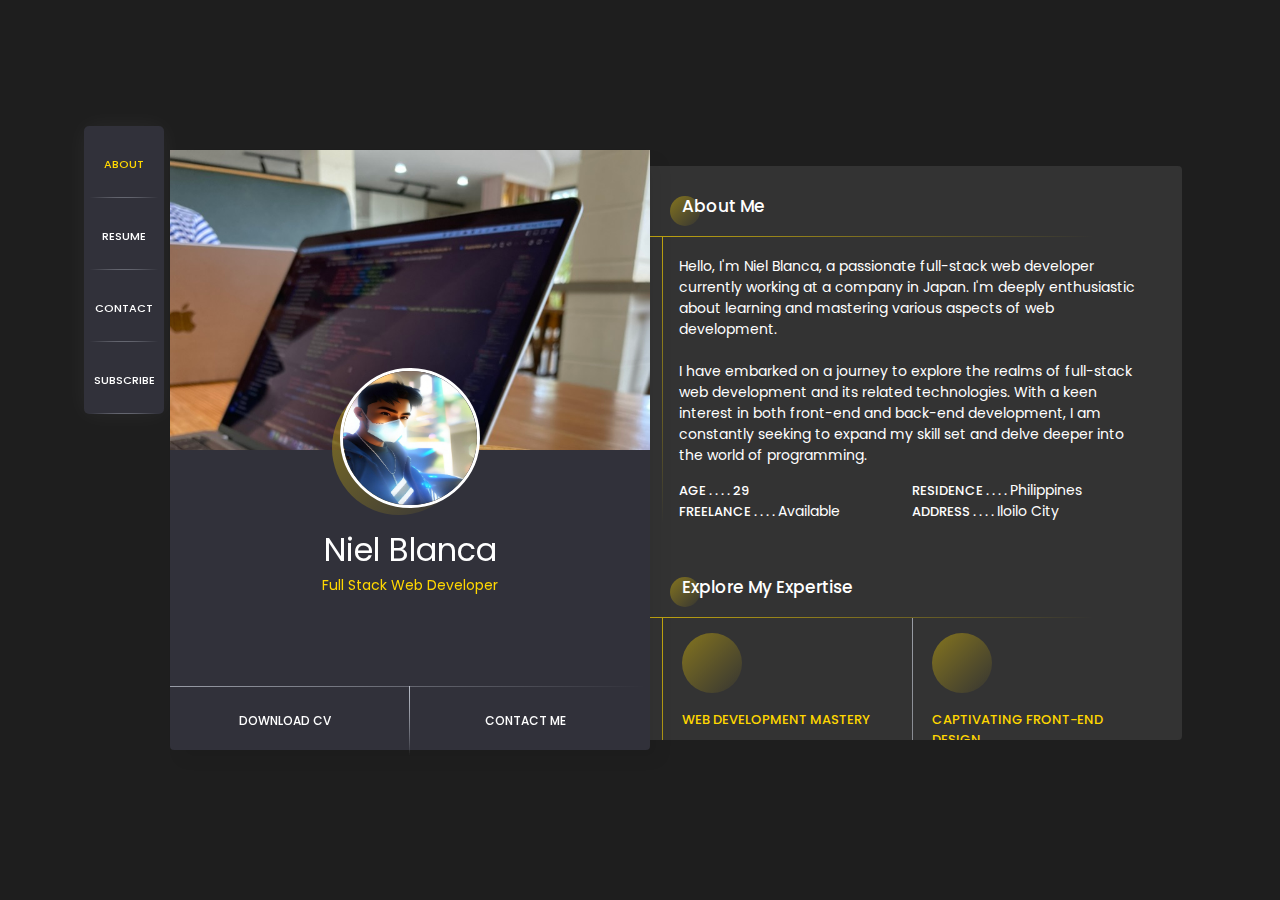
<file: index.html>
<!DOCTYPE html>
<html lang="en">
<head>
    <meta charset="UTF-8" />
    <meta name="viewport" content="width=device-width, initial-scale=1">
    <title>Niel Blanca</title>
    <link type="text/css" rel="stylesheet"
        href="https://fonts.googleapis.com/css?family=Roboto:300,400,500,700|Google+Sans" />
    <link
        href="https://fonts.googleapis.com/css?family=Poppins:100,100i,200,200i,300,300i,400,400i,500,500i,600,600i,700,700i,800,800i,900,900i"
        rel="stylesheet" />
    <link rel="stylesheet" href="https://use.fontawesome.com/releases/v5.0.9/css/all.css"
        integrity="sha384-5SOiIsAziJl6AWe0HWRKTXlfcSHKmYV4RBF18PPJ173Kzn7jzMyFuTtk8JA7QQG1" crossorigin="anonymous" />
    <link rel="shortcut icon" href="./favicon.ico">
    <link rel="stylesheet" type="text/css" href="assets/dark.css">
    <script type="text/javascript" src="assets/script.js"></script>
</head>

<body>
    <div class="background gradient">
        <ul class="bg-bubbles">
            <li></li>
            <li></li>
            <li></li>
            <li></li>
            <li></li>
            <li></li>
            <li></li>
            <li></li>
            <li></li>
            <li></li>
        </ul>
     
    </div>
    <div class="page">
        <header>
            <nav>
                <a href="#about" class="selected" id='getAbout'>
                    <span class="fas fa-user"></span>
                    <span class="link">ABOUT</span>
                </a>
                <a href="#resume" id='getResume'>
                    <span class="fas fa-file"></span>
                    <span class="link">RESUME</span>
                </a>
                <a href="#contact" id='getContact'>
                    <span class="fas fa-at"></span>
                    <span class="link">CONTACT</span>
                </a>
                <a href="subscribe.html">
                    <span class="fas fa-inbox"></span>
                    <span class="link">SUBSCRIBE</span>
                </a>
            </nav>
        </header>
        <main>
            <section id="presentation" class="profile">
                <div class="profile-background">
                    <img src="src/bg.jpeg" alt="bg image">
                </div>
                <div>
                    <div class="profile-image">
                        <img src="src/profile.png" alt="Ryan Adlard">
                    </div>
                    <h1 class="profile-name" id="nombre">Niel Blanca</h1>
                    <h2 class="profile-profession">Full Stack Web Developer</h2>
                    <div class="profile-social" id="profile-social">
                        <a href="https://github.com/Spybooster" class="fab fa-github" target="_blank"></a>
                    </div>
                </div>
                <div class="profile-buttons">
                    <a href="src/jezernielblanca.pdf" download>DOWNLOAD CV <i class="fas fa-download"></i></a>
                    <a href="#contact" id="contactLink">CONTACT ME <i class="fas fa-arrow-right"></i></a>
                </div>
            </section>

            <section id="about" class="about view">
                <article class="about-aboutMe">
                    <h3 class="title">About Me</h3>
                    <div class="line-left">
                        <p>Hello, I'm Niel Blanca, a passionate full-stack web developer currently working at a company in Japan. I'm deeply
                        enthusiastic about learning and mastering various aspects of web development. <br /><br />
                    I have embarked on a journey to explore the realms of full-stack web development and its related technologies. With a
                    keen interest in both front-end and back-end development, I am constantly seeking to expand my skill set and delve
                    deeper into the world of programming.</p>
                        <div>
                            <div>
                                <span>AGE . . . . </span><span id="age"></span>
                            </div>
                            <div>
                                <span>RESIDENCE . . . . </span>Philippines
                            </div>
                            <div>
                                <span>FREELANCE . . . . </span>Available
                            </div>
                            <div>
                                <span>ADDRESS . . . . </span>Iloilo City
                            </div>
                        </div>
                    </div>
                </article>
                <article class="about-services">
                    <h3 class="title">Explore My Expertise</h3>
                    <div class="line-left">
                        <article class="line-down">
                            <div class="fas fa-code"></div>
                            <h4>Web Development Mastery</h4>
                            <p>Elevate your online presence with expertly crafted web solutions using PHP, Laravel, and CodeIgniter.
                                From dynamic websites to sophisticated web applications, I bring your ideas to life with precision and
                                creativity.</p>
                        </article>
                        <article class="line-down">
                            <div class="fas fa-paint-brush"></div>
                            <h4>Captivating Front-end Design</h4>
                            <p>Design immersive user experiences with the latest in HTML, CSS, and JavaScript. Using modern frameworks
                                like Vue.js and Bootstrap, I create visually stunning interfaces that captivate and engage your
                                audience.</p>
                        </article>
                        <article>
                            <div class="fas fa-database"></div>
                            <h4>Powerful Back-end Solutions</h4>
                            <p>Empower your web applications with robust back-end development using PHP and advanced frameworks like
                                Laravel and CodeIgniter. From database design to server-side logic, I build scalable and secure
                                solutions tailored to your needs.</p>
                        </article>
                        <article>
                            <div class="fas fa-laptop"></div>
                            <h4>Seamless Responsive Design</h4>
                            <p>Deliver seamless user experiences across all devices and screen sizes. With a focus on responsive design
                                principles, I ensure your website looks flawless and functions effortlessly on desktops, tablets, and
                                smartphones.</p>
                        </article>
                    </div>
                </article>
                <article class="about-services">
                    <h3 class="title">Tailored Web Development Services</h3>
                    <div class="line-left">
                        <article class="line-down">
                            <div class="fas fa-battery-half"></div>
                            <h4>Basic Web Development Service</h4>
                            <p>Embark on your digital journey with confidence. Our Basic Web Development Service is crafted for
                                individuals and small businesses seeking a reliable online presence.</p>
                            <h4>Starting at ₱2,500 / day</h4>
                            <h4>Starting at ₱50,000 / month</h4>
                            <ul>
                                <li>Up to 5 Pages</li>
                                <li>Modern Design</li>
                                <li>Standard Support</li>
                            </ul>
                            <p>With the Basic service, you'll receive professional web development expertise dedicated to showcasing
                                your brand effectively. Perfect for entrepreneurs and startups looking to establish a solid online
                                foundation.</p>
                            <a href="#" class="btn btn-primary">Start Your Journey</a>
                        </article>
                        <article class="line-down">
                            <div class="fas fa-battery-full"></div>
                            <h4>Advanced Web Development Service</h4>
                            <p>Elevate your digital presence with our Advanced Web Development Service. Tailored solutions designed to
                                meet your unique business needs and surpass your expectations.</p>
                            <h4>Starting at ₱4,500 / day</h4>
                            <h4>Starting at ₱90,000 / month</h4>
                            <ul>
                                <li>Up to 15 Pages</li>
                                <li>Custom Design</li>
                                <li>Premium Support</li>
                            </ul>
                            <p>With the Advanced service, you'll receive dynamic web development expertise that not only captivates but
                                also functions seamlessly across all devices. Ideal for businesses seeking to excel in a competitive
                                digital landscape.</p>
                            <a href="#" class="btn btn-primary">Elevate Your Presence</a>
                        </article>
                    </div>
                </article>
            </section>

            <section id="resume" class="resume">
                <h3 class="title">Resume</h3>
                <article class="resume-lines">
                    <section class="resume-line line-left">
                        <h4 class="line-down"> <i class="fas fa-briefcase"></i> Professional Experience</h4>
                        <article class="line-down">
                            <div class="date active">2023 - Present</div>
                            <h5 class="name">Software Engineer - Web Development</h5>
                            <h6 class="company">LivLine Japan</h6>
                            <p>Driving the advancement of dynamic business and entrepreneurial websites and projects as a pivotal member
                                of the development team.</p>
                        </article>
                        <article class="line-down">
                            <div class="date">2021 - 2023</div>
                            <h5 class="name">SCRUM Master and Junior Web Developer</h5>
                            <h6 class="company">Global Enablement Corp., Australia</h6>
                            <p>Championed the development of Designa Studio, an innovative online event organizer with a 3D platform and
                                AR capabilities, demonstrating adeptness in SCRUM methodologies.</p>
                        </article>
                        <article>
                            <div class="date">2018 - 2021</div>
                            <h5 class="name">Junior Web Developer</h5>
                            <h6 class="company">Korean Company</h6>
                            <p>Contributed to the creation of an Online Learning Management System (LMS) for English tutoring projects,
                                showcasing proficiency in web development.</p>
                        </article>
                    </section>
                    <section class="resume-line line-left">
                        <h4 class="line-down"> <i class="fas fa-university"></i> Education</h4>
                        <article class="line-down">
                            <div class="date">2018</div>
                            <h5 class="name">Bachelor of Science in Computer Science</h5>
                            <h6 class="company">NIPSC ILOILO</h6>
                            <p>Awarded a Bachelor's Degree in Computer Science from NIPSC Institute, solidifying foundational knowledge
                                in computer science.</p>
                        </article>
                        <article class="line-down">
                            <div class="date">2017</div>
                            <h5 class="name">Computer Literacy Course</h5>
                            <h6 class="company">ALS CARLES ILOILO</h6>
                            <p>Acquired essential computer skills, laying the foundation for a successful career in technology.</p>
                        </article>
                    </section>
                </article>

                <article class="resume-skills">
                    <h3 class="title">My Skills</h3>
                    <div>
                        <section class="line-left">
                            <h4 class="line-down"> <i class="fas fa-code"></i> WEB DEVELOPMENT</h4>
                            <div class="line-down">
                                <div style="color: aliceblue;">PHP</div>
                                <div>
                                    <div style="width: 85%"></div>
                                </div>
                            </div>
                            <div class="line-down">
                                <div style="color: aliceblue;">Laravel</div>
                                <div>
                                    <div style="width: 80%"></div>
                                </div>
                            </div>
                            <div class="line-down">
                                <div style="color: aliceblue;">CodeIgniter</div>
                                <div>
                                    <div style="width: 75%"></div>
                                </div>
                            </div>
                            <div class="line-down">
                                <div style="color: aliceblue;">JavaScript</div>
                                <div>
                                    <div style="width: 85%"></div>
                                </div>
                            </div>
                            <div>
                                <div style="color: aliceblue;">HTML/CSS</div>
                                <div>
                                    <div style="width: 85%"></div>
                                </div>
                            </div>
                        </section>
                        <section class="line-left">
                            <h4 class="line-down"><i class="fas fa-paint-brush"></i> FRONT-END DESIGN</h4>
                            <div class="line-down">
                                <div style="color: aliceblue;">Vue.js</div>
                                <div>
                                    <div style="width: 80%"></div>
                                </div>
                            </div>
                            <div class="line-down">
                                <div style="color: aliceblue;">Bootstrap</div>
                                <div>
                                    <div style="width: 75%"></div>
                                </div>
                            </div>
                            <div>
                                <div style="color: aliceblue;">Responsive Design</div>
                                <div>
                                    <div style="width: 85%"></div>
                                </div>
                            </div>
                        </section>
                        <section class="line-left">
                            <h4 class="line-down"><i class="fas fa-database"></i> BACK-END SOLUTIONS</h4>
                            <div class="line-down">
                                <div style="color: aliceblue;">MySQL</div>
                                <div>
                                    <div style="width: 85%"></div>
                                </div>
                            </div>
                            <div class="line-down">
                                <div style="color: aliceblue;">Database Design</div>
                                <div>
                                    <div style="width: 80%"></div>
                                </div>
                            </div>
                            <div>
                                <div style="color: aliceblue;">Server-Side Logic</div>
                                <div>
                                    <div style="width: 85%"></div>
                                </div>
                            </div>
                        </section>
                    </div>
                </article>

                <article class="resume-skills">
                    <h3 class="title">Langauges</h3>
                    <div>
                        <section class="line-left">
                            <div class="line-down">
                                <div style="color: aliceblue;">English</div>
                                <div>
                                    <div style="width: 85%"></div>
                                </div>
                            </div>
                            <div class="line-down">
                                <div style="color: aliceblue;">Tagalog or Hiligaynon</div>
                                <div>
                                    <div style="width: 100%"></div>
                                </div>
                            </div>
                        </section>
                    </div>  
                </article> 
            </section>

            <section id="work" class="contact">
                <h3 class="title">Get in Touch</h3>
                <iframe
                    src="https://www.google.com/maps/embed?pb=!1m14!1m12!1m3!1d17937.35447239902!2d123.11658184926944!3d11.54020680594334!2m3!1f0!2f0!3f0!3m2!1i1024!2i768!4f13.1!5e1!3m2!1sen!2sph!4v1708953900172!5m2!1sen!2sph"
                    width="500" height="250" style="border:0;" allowfullscreen="" loading="lazy"
                    referrerpolicy="no-referrer-when-downgrade"></iframe>
                <div class="contact-information line-left">
                    <div>
                        <span>ADDRESS:</span> Iloilo, Philippines
                    </div>
                    <div>
                        <span>EMAIL:</span> jezerniel.blanca@icloud.com
                    </div>
                    <div>
                        <span>PHONE:</span> +639207834631
                    </div>
                    <div>
                        <span>FREELANCE:</span> Available
                    </div>
                </div>
            </section>
        </main>
    </div>
    <script type="text/javascript" src="assets/custom.js"></script>
</body>
</html>
</file>
<file: assets/dark.css>
body,
button,
input,
textarea {
    margin: 0;
    font-family: Poppins;
    border: none;
    padding: 0;
}

.title::after,
.title::before {
    content: "";
    position: absolute;
}

.resume-line .date,
header nav a .link {
    font-size: 11px;
    text-transform: uppercase;
}

body {
    background: linear-gradient(to bottom right, #50a3a2 0, gold 100%);
    font-size: 14px;
    color: #626262;
    letter-spacing: 0;
    font-weight: 400;
    -webkit-font-smoothing: antialiased;
}

.lighted,
.profile-buttons a:hover,
.resume-line .date.active,
header nav a:hover {
    color: gold;
}

a {
    text-decoration: none;
    color: #fff;
}

.background.gradient {
    background: #1e1e1e;
    background: linear-gradient(to bottom right, #1e1e1e 0, #2a2a2a 100%);
    position: fixed;
    overflow: hidden;
    top: 0;
    left: 0;
    width: 100%;
    height: 100%;
}

.bg-bubbles li {
    position: absolute;
    list-style: none;
    display: block;
    width: 40px;
    height: 40px;
    background-color: rgba(255, 255, 255, 0.1);
    bottom: -160px;
    animation: 25s infinite square;
}

.about-aboutMe>div,
.about-services>div,
.line-down,
.line-left,
.profile-background,
.profile-buttons,
.profile-buttons a,
.profile-image,
.profile-image img,
.title,
header nav a {
    position: relative;
}

.bg-bubbles li:nth-child(2) {
    left: 20%;
    width: 80px;
    height: 80px;
    animation-delay: 2s;
    animation-duration: 17s;
    background-color: rgba(255, 255, 255, 0.15);
}

.bg-bubbles li:nth-child(4) {
    left: 40%;
    width: 60px;
    height: 60px;
    animation-duration: 22s;
    background-color: rgba(255, 255, 255, 0.2);
}

.bg-bubbles li:nth-child(6) {
    left: 80%;
    width: 120px;
    height: 120px;
    animation-delay: 3s;
    background-color: rgba(255, 255, 255, 0.15);
}

.bg-bubbles li:nth-child(8) {
    left: 55%;
    width: 20px;
    height: 20px;
    animation-delay: 15s;
    animation-duration: 40s;
    background-color: rgba(255, 255, 255, 0.1);
}

.bg-bubbles li:nth-child(9) {
    left: 25%;
    width: 10px;
    height: 10px;
    animation-delay: 2s;
    animation-duration: 40s;
    background-color: rgba(255, 255, 255, 0.05);
}

.bg-bubbles li:nth-child(10) {
    left: 90%;
    width: 160px;
    height: 160px;
    animation-delay: 11s;
    background-color: rgba(255, 255, 255, 0.2);
}

.about-services>div:after,
.profile-buttons a:first-child::after,
.profile-buttons a:first-child::before,
header nav a::before {
    background: radial-gradient(ellipse at top, rgba(197, 202, 213, 0.7) 0, rgba(255, 255, 255, 0) 70%);
}

@keyframes square {
    0% {
        transform: translateY(0);
    }

    100% {
        transform: translateY(-700px) rotate(600deg);
    }
}

button,
input,
textarea {
    display: block;
    font-size: 13px;
    width: 100%;
    height: 60px;
    color: #fff;
    background: 0 0;
    border-bottom: 1px solid #d8dbe2;
    appearance: none;
    resize: none;
    outline: 0;
    transition: 0.3s;
    border-radius: 0;
}

button:focus,
input:focus,
textarea:focus {
    color: #fff;
    border-bottom: 1px solid gold;
}

.title {
    text-align: left;
    margin: 0 0 15px 20px;
    padding: 0 0 5px;
    font-size: 17px;
    color: #fff;
    line-height: 21px;
    font-weight: 500;
}

.title::before {
    left: -12px;
    top: 0;
    width: 30px;
    height: 30px;
    background: linear-gradient(135deg, rgba(255, 215, 0, 0.4) 0, rgba(255, 215, 0, 0.01) 100%);
    z-index: -1;
    border-radius: 30px;
}

.title::after {
    left: -40px;
    bottom: -15px;
    width: 95%;
    height: 1px;
    background: radial-gradient(ellipse at left, rgba(255, 215, 0, 0.7) 0, rgba(255, 255, 255, 0) 70%);
}

.about-services>div:after,
.line-left::before,
header nav a::before {
    width: 1px;
    height: 100%;
    content: "";
    position: absolute;
}

.line-left::before {
    left: 0;
    top: 0;
    background: radial-gradient(ellipse at top, rgba(255, 215, 0, 0.7) 0, rgba(255, 255, 255, 0) 70%);
}

.line-down::after {
    content: "";
    position: absolute;
    left: 0;
    bottom: 0;
    width: 100%;
    height: 1px;
    background: radial-gradient(ellipse at left, rgba(255, 215, 0, 0.7) 0, rgba(255, 255, 255, 0) 70%);
}

header {
    background: #31313a;
    color: rgba(255, 255, 255, 0.85);
    border-radius: 0 0 5px 5px;
    width: 100%;
    max-width: 540px;
    box-shadow: 0 0 25px rgba(255, 255, 255, 0.05);
    position: fixed;
    top: -180px;
    z-index: 100;
}

header nav {
    display: flex;
    justify-content: space-between;
    align-items: center;
    width: 100%;
}

header nav a {
    width: 100%;
    height: 72px;
    text-align: center;
    display: flex;
    flex-direction: column;
    justify-content: center;
    transition: color 0.3s;
    font-size: 20px;
}

header nav a::before {
    left: 0;
    bottom: 0;
}

header nav a .link {
    font-weight: 500;
    margin-top: 4px;
}

main {
    margin-top: 100px;
}

main .about,
main .blog,
main .contact,
main .profile,
main .resume,
main .works {
    box-sizing: border-box;
    position: relative;
    background: #31313a;
    color: rgba(255, 255, 255, 0.85);
    text-align: center;
    z-index: 10;
    border-radius: 4px;
    max-width: 540px;
    margin: 0 auto;
}

main .about,
main .blog,
main .contact,
main .resume,
main .works

main .profile {
    margin-top: 18px;
    overflow: hidden;
}

.profile-background {
    height: 300px;
    overflow: hidden;
}

.profile-background img {
    width: 100%;
    display: block;
    mask-image: linear-gradient(to bottom, transparent 50%, black 50%);
    -webkit-mask-image: linear-gradient(to bottom, transparent 50%, black 50%);
    mask-size: 100% 200%;
    -webkit-mask-size: 100% 200%;
    mask-repeat: no-repeat;
    -webkit-mask-repeat: no-repeat;
    mask-position: center bottom;
    -webkit-mask-position: center bottom;
}

.profile-image {
    height: 84px;
}

.profile-image img {
    top: -82px;
    border-radius: 50%;
    border: 3px solid #fff;
    width: 134px;
}

.profile-image::before {
    content: "";
    position: absolute;
    top: -69px;
    left: calc(50% - 78px);
    width: 134px;
    height: 134px;
    background: linear-gradient(135deg, rgba(255, 215, 0, 0.4) 0, rgba(255, 215, 0, 0.01) 100%);
    border-radius: 100%;
}

.profile-name {
    font-size: 32px;
    color: #fff;
    line-height: 32px;
    font-weight: 400;
    margin: 0 auto;
}

.profile-profession {
    font-size: 14px;
    color: gold;
    line-height: 14px;
    font-weight: 400;
}

.profile-social a {
    transition: color 0.3s;
    margin: 0 6px;
    font-size: 16px;
}

.profile-social a:hover {
    text-decoration: none;
    color: gold;
}

.profile-buttons {
    display: flex;
    margin-top: 58px;
}

.profile-buttons::before {
    content: "";
    position: absolute;
    left: 0;
    top: 0;
    width: 100%;
    height: 1px;
    background: radial-gradient(ellipse at left, rgba(197, 202, 213, 0.7) 0, rgba(255, 255, 255, 0) 70%);
}

.profile-buttons a {
    width: 50%;
    height: 70px;
    display: flex;
    align-items: center;
    justify-content: center;
    transition: color 0.3s;
    line-height: 70px;
    font-size: 12px;
    font-weight: 500;
    color: #fff;
}

.profile-buttons a:first-child::after,
.profile-buttons a:first-child::before {
    content: "";
    position: absolute;
    right: 0;
    top: 0;
    width: 1px;
    height: 100%;
}

.profile-buttons a i {
    margin-left: 10px;
    font-size: 15px;
}

.about-aboutMe>div>div>div span,
.about-services article h4,
.contact-information>div span {
    font-size: 13px;
    font-weight: 500;
}

.about-aboutMe>div {
    padding: 5px 17px;
}

.about-aboutMe>div>div {
    display: flex;
    flex-wrap: wrap;
}

.about-aboutMe>div>div>div,
.contact-information>div {
    width: 50%;
    text-align: left;
}

.about-aboutMe p {
    text-align: left;
}

.about-services,
.resume-skills {
    margin-top: 50px;
}

.about-services>div {
    display: flex;
    flex-wrap: wrap;
}

.about-services>div:after {
    left: 50%;
    top: 0;
}

.about-services article {
    position: relative;
    width: 50%;
    text-align: left;
    padding: 15px 20px;
    box-sizing: border-box;
}

.about-services article .fas {
    margin: 0;
    width: 60px;
    height: 60px;
    text-align: center;
    font-size: 32px;
    color: #fff;
    background: linear-gradient(135deg, rgba(255, 215, 0, 0.4) 0, rgba(255, 215, 0, 0.01) 100%);
    border-radius: 60px;
    display: flex;
    justify-content: center;
    align-items: center;
}

.about-services article h4 {
    color: gold;
    text-transform: uppercase;
}

.about-services article p {
    font-size: 14px;
    line-height: 1.6;
    padding: 0;
}

.resume-lines,
.resume-skills>div {
    display: flex;
}

.resume-line h4,
.resume-skills h4 {
    margin: 0;
    text-align: left;
    padding: 20px 18px;
    font-size: 13px;
    line-height: 13px;
    color: #fff;
    font-weight: 500;
    text-transform: uppercase;
}

.resume-line h4 .fas,
.resume-skills h4 .fas {
    position: relative;
    float: left;
    top: -7px;
    width: 40px;
    height: 40px;
    font-size: 26px;
    color: gold;
}

.resume-line,
.resume-skills>div section {
    flex: 1;
    text-align: left;
}

.resume-line article {
    padding: 15px;
}

.resume-line .date {
    margin: 0 0 10px;
    padding: 0;
    position: relative;
    display: inline-block;
    line-height: 18px;
    color: #d8dbe2;
    font-weight: 500;
    border-radius: 4px;
}

.resume-line .date::before {
    content: "";
    position: absolute;
    left: -19px;
    top: 4px;
    width: 9px;
    height: 9px;
    background: #d8dbe2;
    border-radius: 9px;
    -moz-border-radius: 9px;
    -webkit-border-radius: 9px;
    -khtml-border-radius: 9px;
}

.resume-line .date.active::before {
    background: gold;
}

.resume-line .name {
    margin: 0;
    font-size: 13px;
    color: #fff;
    font-weight: 500;
    text-transform: uppercase;
}

.resume-line .company {
    margin: 0 0 10px;
    font-size: 11px;
    color: #999;
    font-weight: 300;
    text-transform: uppercase;
}

.resume-skills>div section>div {
    padding: 18px 20px;
}

.resume-skills>div section>div>div:first-child {
    margin: 0 0 8px;
    font-size: 14px;
    line-height: 14px;
    color: #626262;
    text-align: left;
}

.resume-skills>div section>div>div:last-child {
    width: 100%;
    background: #d8dbe2;
    height: 4px;
}

.resume-skills>div section>div>div>div {
    background: gold;
    height: 4px;
}

main .contact {
    margin-bottom: 40px;
}

.contact-information {
    display: flex;
    flex-wrap: wrap;
    padding: 11px 18px;
}

@media only screen and (min-width: 540px) {
    header {
        left: calc(50% - 270px);
    }
}

@media only screen and (min-width: 1040px) {

    .page,
    header nav a::before {
        position: absolute;
        left: 0;
        bottom: 0;
    }

    .page,
    header nav,
    main {
        display: flex;
    }

    .selected {
        color: gold;
    }

    .page {
        top: 0;
        right: 0;
        justify-content: center;
        align-items: center;
        background-color: #1e1e1e;
        color: #fff;
    }

    header {
        max-width: 80px;
        position: relative;
        border-radius: 5px;
        left: -6px;
    }

    header nav {
        flex-direction: column;
    }

    header nav a::before {
        content: "";
        width: 100%;
        height: 1px;
    }

    main {
        margin: 0;
        width: 1020px;
    }

    main .about,
    main .contact,
    main .resume {
        width: 0;
        height: 0;
        opacity: 0;
        overflow: hidden;
        position: relative;
        top: 16px;
        transform: translateX(-450px);
        transition: opacity 1s, transform 1s;
        z-index: 0;
        margin: 0;
        padding: 0;
        color: #ccc;
    }

    main .profile {
        width: 480px;
        height: 600px;
        box-shadow: 10px 10px 15px rgba(0, 0, 0, 0.05);
        margin: 0;
    }

    main .view {
        height: 574px;
        width: 540px;
        padding: 30px 20px;
        overflow: auto;
        opacity: 1;
        transform: translateX(-8px);
        background-color: #333;
        color: #fff;
    }

    main .view::-webkit-scrollbar {
        width: 5px;
    }

    main .view::-webkit-scrollbar-track {
        background: #666;
    }

    main .view::-webkit-scrollbar-thumb {
        background: #999;
    }

    main .contact {
        margin-bottom: 0;
    }
}
</file>
